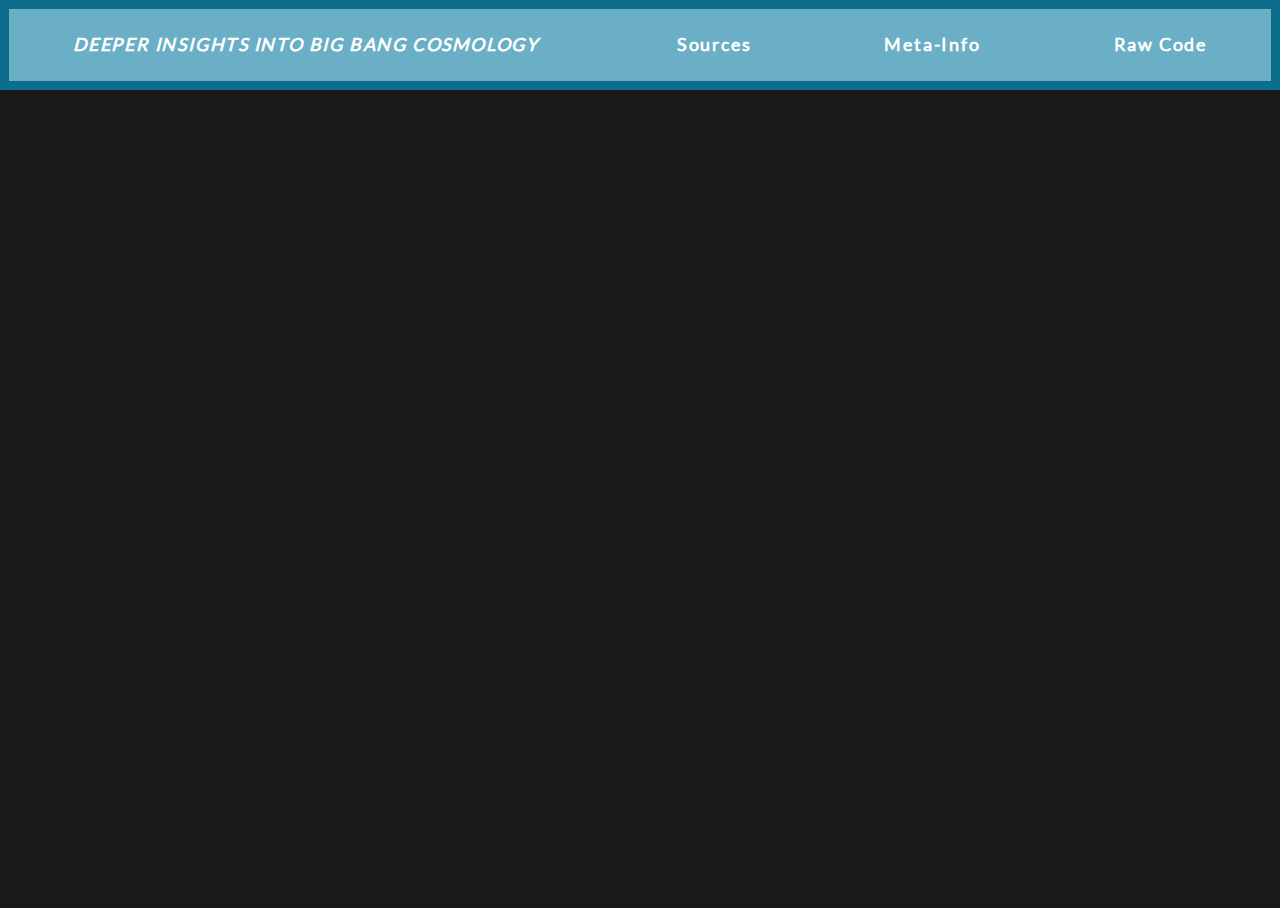
<file: index.html>
<!DOCTYPE html>
<link lang="en">
<head>
  <meta charset="UTF-8">
  <meta http-equiv="X-UA-Compatible" content="IE=edge">
  <meta name="viewport" content="width=device-width, initial-scale=1.0">
  <title>Portfolio I - Andrew Tan</title>
  <link rel="stylesheet" href="style.css"></link>
  <link rel="icon" type="image/x-icon" href="bbt x-icon.png"></link>
</head>
<body onclick="singularityTXT()">
  <div id="header">
    <p id="title"><i>DEEPER INSIGHTS INTO BIG BANG COSMOLOGY&nbsp;</i></p>
    <p id="sources"><a target="_blank" style="color:white; font-family: 'Lato'" href="sources.html">Sources</a></p>
    <p id="meta-info"><a target="_blank" style="color:white" href="meta-info.html">Meta-Info</a></p>
    <p id="github"><a target="_blank" style="color:white" href="https://github.com/ExiLaQuote/Big-Bang-Theory_Portfolio-1">Raw Code</a></p>
  </div>
  <div id="singularityBG">
    <p id="singularityTXT"></p>
    <div id="singularity" onclick="singularityExpand()"></div>
  </div>
  <div id="profileBG">
    <form id="profileForm" action="">
      ENTER NAME
      <input id="nameInput" maxlength="10" autocomplete="off" spellcheck="false"/>
      YELLOW | BLUE | GREEN 
      <input id="colorInput" maxlength="6" autocomplete="off" spellcheck="false"/>
      <button id="profileButton" type="button" onclick="profileBtn()"></button>
    </form>
  </div>
  <div id="mainBG">
    <p id="CE" class="mainTXT"></p>
    <div class="lineSection">
      <div class="line">Hello, <span class="varName"></span>. I take it that you are here to ask me questions concerning the Big Bang? </div>
      <div class="line">Who are you? I wasn't told who I'd be meeting with.</div>
      <div class="line">Well, <span class="varName"></span>, I am the physicist who, both before death and after death, has only been able to communicate through text on a screen with a rather iconic robotic voice.</div>
      <div class="line">...Stephen Hawking?</div>
      <div class="line">Perhaps.</div>
      <div class="line">Okay... Anyway, I have studied what the Big Bang Theory suggests. I know that even time and space were once within an initial singularity of immense heat and infinite density. Then it underwent 'cosmic inflation' where the universe expanded faster than light. After the collision of subatomic particles, there was light. And after gravity slowed expansion, dark energy now continues to repel matter from matter everywhere at an ever-accelerating rate. But I sense there is more to the whole theory.</div>
      <div class="line">As an oversimplification, you are right. And of course, underneath all the information you are taught, there are reasons. Sometimes speculative. Sometimes conflicting. Nevertheless, this is our best and grandest theory.</div>
      <div class="line">But I guess questions come up when I suddenly realized that all the videos and pictures we see about it are simply close artistic models, not a camera recording, though it sometimes appears just as realistic."</div>
      <div class="line">The only 'real' and the most precise 'visual representation' of what happened billions of years ago lies on paper scribbled with mathematics and physics.</div>
      <div class="line">So how do we know our conceptual understanding of the initial conditions is true? The figures with which we calculate might no longer be accurate when regarding the distant past.</div>
      <div class="line">Ah, fascinating question. Well, cosmologists follow this general schema: we perform calculations on all the lasting effects of the Big Bang which we can observe until today. We can then "rewind" the universe back in time by noting the acceleration of expansion and entropy!</div>
      <div class="line">That makes sense.</div>
      <div class="line">You will also recall that this methodology is applied to what we call 'evidence' like the Cosmic Microwave Background radiation, the Doppler redshift, and the Borde-Guth-Vilenkin theorem.</div>
      <div class="line">Since our equations can turn back time for us, why stop at the singularity? What was before it?</div>
      <div class="line">Ah, so the greatest misconception about it remains popularized today. <span class="varName"></span>, the Big Bang Theory does not describe the 'Origin of the Universe' but instead merely its exponential growth and history. It is not an explosion IN space but an expansion OF space. Because spacetime exists only after the singularity, our math and physics break down towards the absolute beginning. I will admit, physicists have no certainty about anything prior.</div>
      <div class="line">But surely there are some theories?</div>
      <div class="line">Quite right. Some say our universe 'bounced' into existence from a previous universe that collapsed. Others employ the multiverse. But most think that the unstable quantum fluctuations of virtual particles is what 'sparked the singularity'.</div>
    <p id="CR" class="mainTXT">CROSS-REFERENCES</p>
    <div class="lineSection">
      <div class="line">Anything else you would like to ask?</div>
      <div class="line">I wonder, has there ever been controversy in the evidence behind the Big Bang?</div>
      <div class="line">Yes. I recall doing my doctoral thesis in a time when physicists were still split between a universe with a singularity and an eternal 'steady-state' universe. An interesting fact is that the greatest opposition to the Big Bang was Albert Einstein himself!</div>
      <div class="line">Wait, didn't Einstein develop General Relativity, which is a strong evidence for an expanding universe?</div>
      <div class="line">Also true. You see, Einstein did not like the idea of a universe with a beginning. So he introduced a little "fudge factor" into his calculations. It is now called the Cosmological Constant and is a force countering gravity, thereby making the universe static again.</div>
      <div class="line">But a force the counters gravity sounds a lot like dark energy.</div>
      <div class="line">Spot on! Einstein was mistaken to inject something so ad hoc, and yet was mistaken again to take it out! His constant was mathematically identical to dark energy which would be discovered many years later.</div>
      <div class="line">Interesting, I'd never heard of that before. Anyways, I'm also curious about the wide gap between the expansion of the universe and the galaxies and stars we have now. Was earth once shrunk as a speck inside the singularity then grew bigger?</div>
      <div class="line">No, not even close, <span class="varName"></span>. Helium together with hydrogen clumps into clouds of gas, where gravity pulls in surrounding matter to form stars and galaxies. Now, stars begin to explode as supernovas, and from this, a particular cloud collapses into a spinning disk. It draws so much energy that it becomes our Sun.</div>
      <div class="line">And since the Sun has its own gravitational center, it then attracts surrounding matter as well?</div>
      <div class="line">Exactly. Then emerges planets, moons, and asteroid belts.</div>
    </div>
    <p id="AP" class="mainTXT">APPLICATIONS</p>
    <div class="lineSection">
      <div class="line">You are almost out of time with me. I have a chess rematch with Paul Rudd soon.</div>
      <div class="line">Hm. I regret to ask this, but to put it bluntly: what is all this for? It bothers me that I cannot think of any practical use for the decades of research on the Big Bang.</div>
      <div class="line">Well, the simplest answer to that is: we do not know yet! Most scientific discoveries are found whose most powerful uses would only be made known decades later, even after the scientist has died. We can neither say for sure that cosmology and our theories will be useful, nor can we say it is useless.</div>
      <div class="line">So we use General Relativity for GPS tracking and for synchronizing clocks around the world?</div>
      <div class="line">Precisely, and even for satellites and space explorations. There's also gravitational lensing for galaxy imaging. Furthermore, if I may be bleak, measuring the rate of expansion allows us to predict the fate of the universe.</div>
      <div class="line">Could it also indirectly applicable through research in other fields of science?</div>
      <div class="line">Most definitely. In my own life, I have worked on interpolating the Big Bang with black holes, the nature of time, and quantum mechanics. It might even lead to a Theory of Everything. Besides that, physicists who invent particle accelerators to imitate the collisions of subatomic particles will help our understanding of present-day matter.</div>
      <div class="line">I think now I see how it's important. But the Big Bang still feels somehow distant. Many billion years distant from me today.</div>
      <div class="line">I do not know if I agree with it, but my wife Jane used to remind me that not every quest must have solely physical significance for the search to be worthwhile. Cosmology will always be in a broader discussion with theology and philosophy. Insofar as we are humans, the formation of the universe will always be a subject in which the world's most curious and sharpest minds shall gather... <br><br>[END]</div>
      <div class="line">&nbsp;</div>
    </div>
  </div>
  <script defer src="script.js"></script>
</body>
</html>

<!-- end: and saw that it was good... -->
</file>
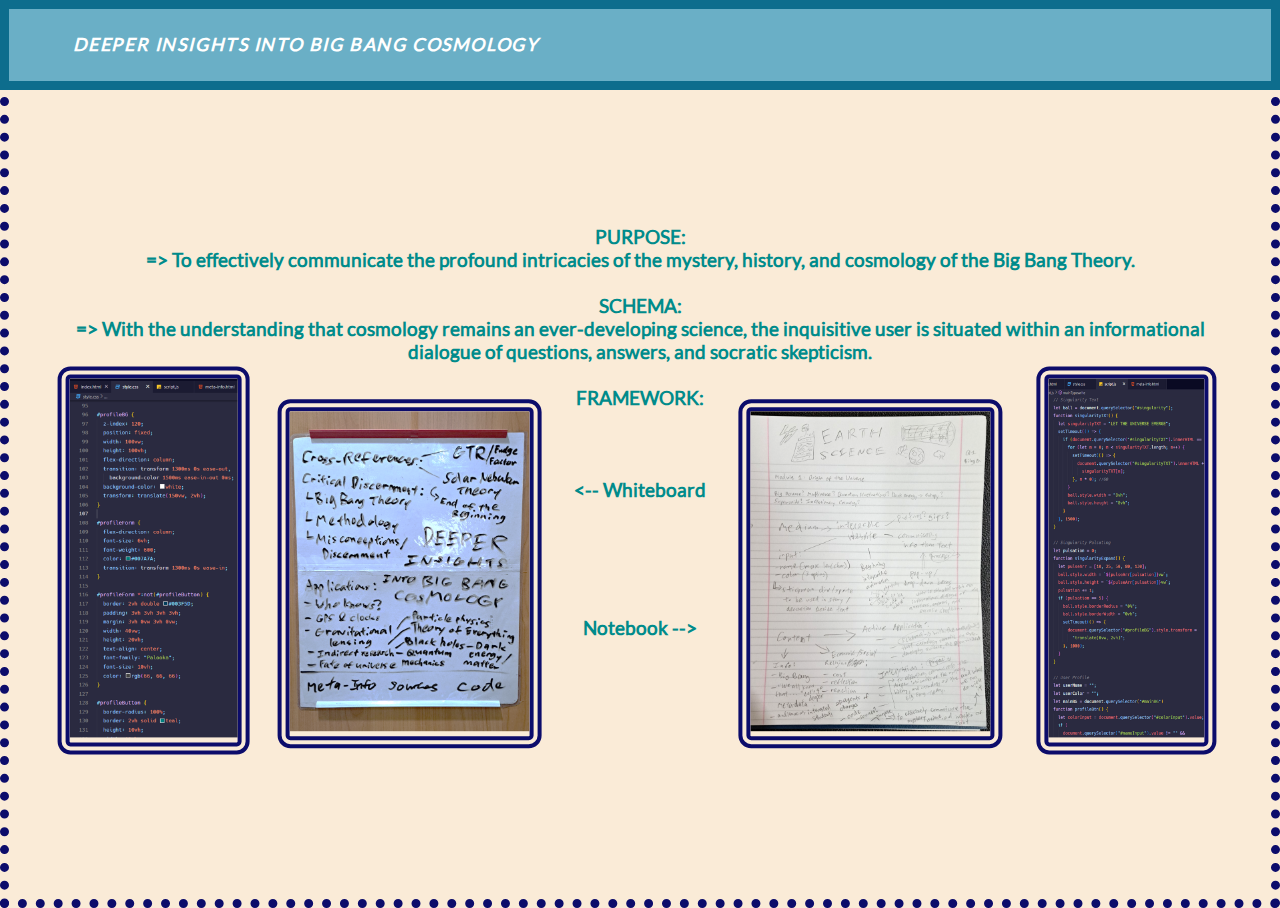
<file: meta-info.html>
<!DOCTYPE html>
<link lang="en">
<head>
  <meta charset="UTF-8">
  <meta http-equiv="X-UA-Compatible" content="IE=edge">
  <meta name="viewport" content="width=device-width, initial-scale=1.0">
  <title>Portfolio I - Andrew Tan</title>
  <link rel="stylesheet" href="style.css"></link>
  <link rel="icon" type="image/x-icon" href="bbt x-icon.png"></link>
</head>
<body>
  <div id="header">
    <p id="index"><a style="color:white" href="index.html"><i>DEEPER INSIGHTS INTO BIG BANG COSMOLOGY&nbsp;</i></a></p>
  </div>
  <div class="extraBG">
    <p id="meta-infoTXT">
      <br> PURPOSE: <br>
      => To effectively communicate the profound intricacies of the mystery, history, and cosmology of the Big Bang Theory.
      <br><br> SCHEMA: <br>
      => With the understanding that cosmology remains an ever-developing science, the inquisitive user is situated within an informational dialogue of questions, answers, and socratic skepticism.
      <br><br> FRAMEWORK: <br><br><br><br>
      <-- Whiteboard <br><br><br><br><br><br>
      Notebook --> <br>
    </p>
    <div id="whiteboard"><img src="whiteboard.png"></div>
    <div id="notebook"><img src="notebook.png"></div>
    <div id="cssPic"><img src="cssPic.png"></div>
    <div id="jsPic"><img src="jsPic.png"></div>
  </div>
  <script defer src="script.js"></script>
</body>
</html>
</file>
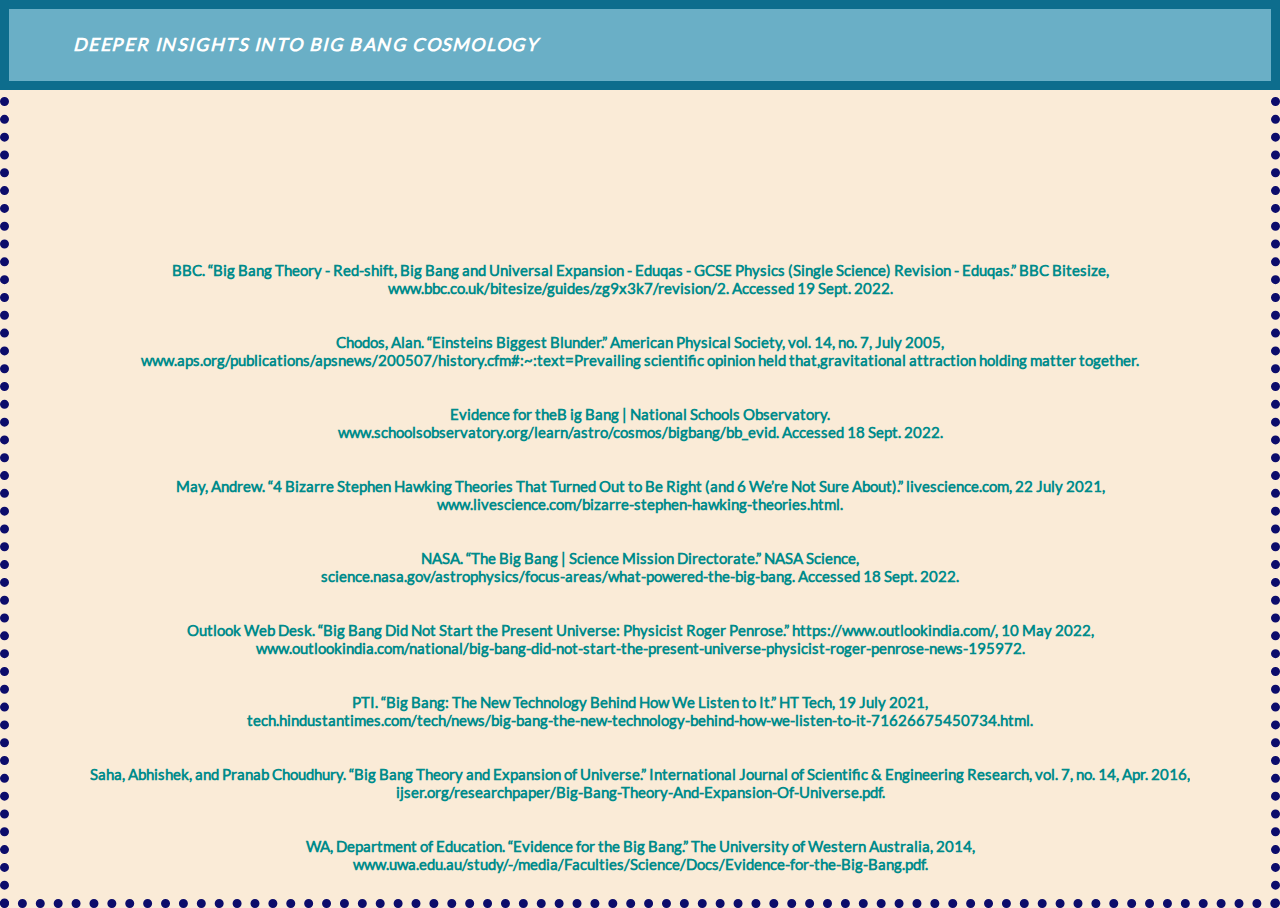
<file: sources.html>
<!DOCTYPE html>
<link lang="en">
<head>
  <meta charset="UTF-8">
  <meta http-equiv="X-UA-Compatible" content="IE=edge">
  <meta name="viewport" content="width=device-width, initial-scale=1.0">
  <title>Portfolio I - Andrew Tan</title>
  <link rel="stylesheet" href="style.css"></link>
  <link rel="icon" type="image/x-icon" href="bbt x-icon.png"></link>
</head>
<body>
  <div id="header">
    <p id="index"><a style="color:white" href="index.html"><i>DEEPER INSIGHTS INTO BIG BANG COSMOLOGY&nbsp;</i></a></p>
  </div>
  <div class="extraBG">
    <p id="sourcesTXT">
      <br><br><br>BBC. “Big Bang Theory - Red-shift, Big Bang and Universal Expansion - Eduqas - GCSE Physics (Single Science) Revision - Eduqas.” BBC Bitesize, <br>www.bbc.co.uk/bitesize/guides/zg9x3k7/revision/2. Accessed 19 Sept. 2022.
      <br><br><br>Chodos, Alan. “Einsteins Biggest Blunder.” American Physical Society, vol. 14, no. 7, July 2005, <br>www.aps.org/publications/apsnews/200507/history.cfm#:~:text=Prevailing scientific opinion held that,gravitational attraction holding matter together.
      <br><br><br>Evidence for theB ig Bang | National Schools Observatory. <br>www.schoolsobservatory.org/learn/astro/cosmos/bigbang/bb_evid. Accessed 18 Sept. 2022.
      <br><br><br>May, Andrew. “4 Bizarre Stephen Hawking Theories That Turned Out to Be Right (and 6 We’re Not Sure About).” livescience.com, 22 July 2021, <br>www.livescience.com/bizarre-stephen-hawking-theories.html.
      <br><br><br>NASA. “The Big Bang | Science Mission Directorate.” NASA Science, <br>science.nasa.gov/astrophysics/focus-areas/what-powered-the-big-bang. Accessed 18 Sept. 2022.
      <br><br><br>Outlook Web Desk. “Big Bang Did Not Start the Present Universe: Physicist Roger Penrose.” https://www.outlookindia.com/, 10 May 2022, <br>www.outlookindia.com/national/big-bang-did-not-start-the-present-universe-physicist-roger-penrose-news-195972.
      <br><br><br>PTI. “Big Bang: The New Technology Behind How We Listen to It.” HT Tech, 19 July 2021, <br>tech.hindustantimes.com/tech/news/big-bang-the-new-technology-behind-how-we-listen-to-it-71626675450734.html.
      <br><br><br>Saha, Abhishek, and Pranab Choudhury. “Big Bang Theory and Expansion of Universe.” International Journal of Scientific & Engineering Research, vol. 7, no. 14, Apr. 2016, <br>ijser.org/researchpaper/Big-Bang-Theory-And-Expansion-Of-Universe.pdf.
      <br><br><br>WA, Department of Education. “Evidence for the Big Bang.” The University of Western Australia, 2014, <br>www.uwa.edu.au/study/-/media/Faculties/Science/Docs/Evidence-for-the-Big-Bang.pdf.
      <br><br><br>Webb, Richard. “Rewriting the Textbooks: Einstein'S Cosmological Fudge.” New Scientist, 18 May 2011, <br>www.newscientist.com/article/mg21028133-200-rewriting-the-textbooks-einsteins-cosmological-fudge.
      <br><br><br>Wolchover, Natalie. “Physicists Debate Hawkings Idea That the Universe Had No Beginning.” Quanta Magazine, 6 June 2019, <br>www.quantamagazine.org/physicists-debate-hawkings-idea-that-the-universe-had-no-beginning-20190606.
    </p>
  </div>
  <script defer src="script.js"></script>
</body>
</html>
</file>
<file: style.css>
*,
*::before,
*::after {
	overflow-x: hidden;
	overflow-y: hidden;
	box-sizing: border-box;
	text-decoration: none;
	font-family: "Fira Code";
}

@font-face {font-family: "Fira Code"; src: url("FiraCode.ttf")}
@font-face {font-family: "Raleway"; src: url("RalewaySemiBold.ttf")}
@font-face {font-family: "Palooka"; src: url("PalookaBB.ttf")}
@font-face {font-family: "Entanglement"; src: url("Entanglement.ttf")}
@font-face {font-family: "Lato"; src: url("Lato.ttf")}

*::selection {background: #F7DC64;}
html {scroll-behavior: smooth !important;}

:root {
  --gray: #191919;
  --green: rgb(173, 232, 160);
  --yellow: rgb(214, 218, 146);
  --blue: rgb(168, 222, 234);
}

#singularityBG, #profileBG, #profileForm, .extraBG, #mainBG, .mainTXT, .lineSection {
	display: flex;
	justify-content: center;
	align-items: center;
}

body {
	background-color: var(--gray);
	display: flex;
	justify-content: space-around;
}

#header {
	z-index: 1000;
	position: fixed;
	top: 0vh;
	left: 0vw;
	width: 100vw;
	height: 10vh;
	background-color: rgb(106, 175, 198);
	display: flex;
	justify-content: space-between;
	align-items: center;
  border: 1vh solid rgb(13, 109, 141);
}

#header p {
	z-index: 1000;
	position: relative;
	color: white;
	text-align: center;
	margin-left: 5vw;
	margin-right: 5vw;
	font-size: 1.4vw;
}

#header p a, #header p i {font-family: "Lato"; font-weight: 700; letter-spacing: 0.14vw;}

#singularityBG {
	z-index: 97;
	position: absolute;
	width: 100vw;
	height: 100vh;
	background-color: var(--gray);
}

#singularityTXT {
	position: absolute;
	font-size: 8vh;
  font-weight: 700;
	color: rgb(255, 255, 160);
	transform: translateY(-7vh);
}

#singularity {
	z-index: 98;
	position: relative;
	border-radius: 100%;
	background-color: rgb(255, 255, 255);
	border: 0vh solid white;
	width: 0vw;
	height: 0vw;
	transform: translateY(10vh);
	transition: background-color 320ms ease-in-out 50ms,
		border 320ms ease-in-out 50ms, width 700ms ease-in-out 100ms,
		height 700ms ease-in-out 100ms, border-radius 400ms ease-in 0ms;
}

#singularity:hover {
	border: 2vh solid rgb(220, 220, 220);
	cursor: pointer;
}

#profileBG {
  z-index: 120;
  position: fixed;
  width: 100vw;
  height: 100vh;
  flex-direction: column;
  transition: transform 1300ms ease-out,
    background-color 1500ms ease-in-out;
  background-color: white;
  transform: translate(150vw, 2vh);
}

#profileForm {
  flex-direction: column;
  font-size: 6vh;
  font-weight: 600;
  color: #007A7A;
  transition: transform 1300ms ease-in;
}

#profileForm *:not(#profileButton) {
  border: 2vh double #003F5D;
  padding: 3vh 3vh 3vh 3vh;
  margin: 3vh 0vw 3vh 0vw;
  width: 40vw;
  height: 20vh;
  text-align: center;
  font-family: "Palooka";
  font-size: 10vh; 
  color: rgb(66, 66, 66);
}

#profileButton {
  border-radius: 100%;
  border: 2vh solid teal;
  height: 10vh;
  width: 10vh;
  transition: background 170ms ease-in-out;
}

#profileButton:hover {background: rgb(66, 66, 66); cursor: pointer;}

.extraBG {
	z-index: 97;
	position: absolute;
	width: 100vw;
	height: 100vh;
	background-color: antiquewhite;
  text-align: center;
  border: 1vh dotted rgb(12, 12, 107);
  overflow-y: scroll;
}

#sourcesTXT, #meta-infoTXT {
  position: absolute;
  padding: 2vh 5vw 2vh 5vw;
  font-family: "Lato", sans-serif;
  color: darkcyan;
  font-size: 1.5vw;
  font-weight: 900;
  transform: translate(0vw, -3vw);
}

#sourcesTXT {font-size: 1.2vw; transform: translate(0vw, 12vw); padding: 6vw 0vw 6vw 0vw;}

.extraBG div {
  position: absolute;
  border: 1vw double rgb(12, 12, 107);
  border-radius: 1vw;
}

#whiteboard {transform: translate(-18vw, 9vw);}
#notebook {transform: translate(18vw, 9vw);}
#cssPic {transform: translate(-38vw, 8vw);}
#jsPic {transform: translate(38vw, 8vw);}
#cssPic, #jsPic {max-width: 15vw;}
#cssPic img, #jsPic img {height: 28vw;}
.extraBG div img {height: 25vw;}

#mainBG {
	z-index: 140;
  display: none;
	width: 100vw;
	height: 100vh;
	background-color: var(--gray);
  user-select: none;
  flex-wrap: wrap;
}

#mainBG::-webkit-scrollbar {display: none;}
.extraBG::-webkit-scrollbar {display: none;}
.varName {color: white; font-size: 1.5vw;}

.mainTXT {
  z-index: 141;
  font-family: "Entanglement";
  letter-spacing: 1.5vw;
  font-size: 4vw;
  color: white;
  line-height: 85vh;
}

.lineSection {
  width: 100vw;
  min-height: 100vh;
  flex-direction: column;
  gap: 25vh;
}

.line {
  color: white;
  transform: translate(0vw, 0vh);
  max-width: 40vw;
  opacity: 0;
  transition: 350ms;
  font-size: 1.5vw;
}

.line:nth-child(odd).show {transform: translate(-70%, 0vh); margin-left: 5vw; opacity: 1; text-align: left;}
.line:nth-child(even).show {transform: translate(70%, 0vh); margin-right: 5vw; opacity: 1; text-align: right;}
</file>
